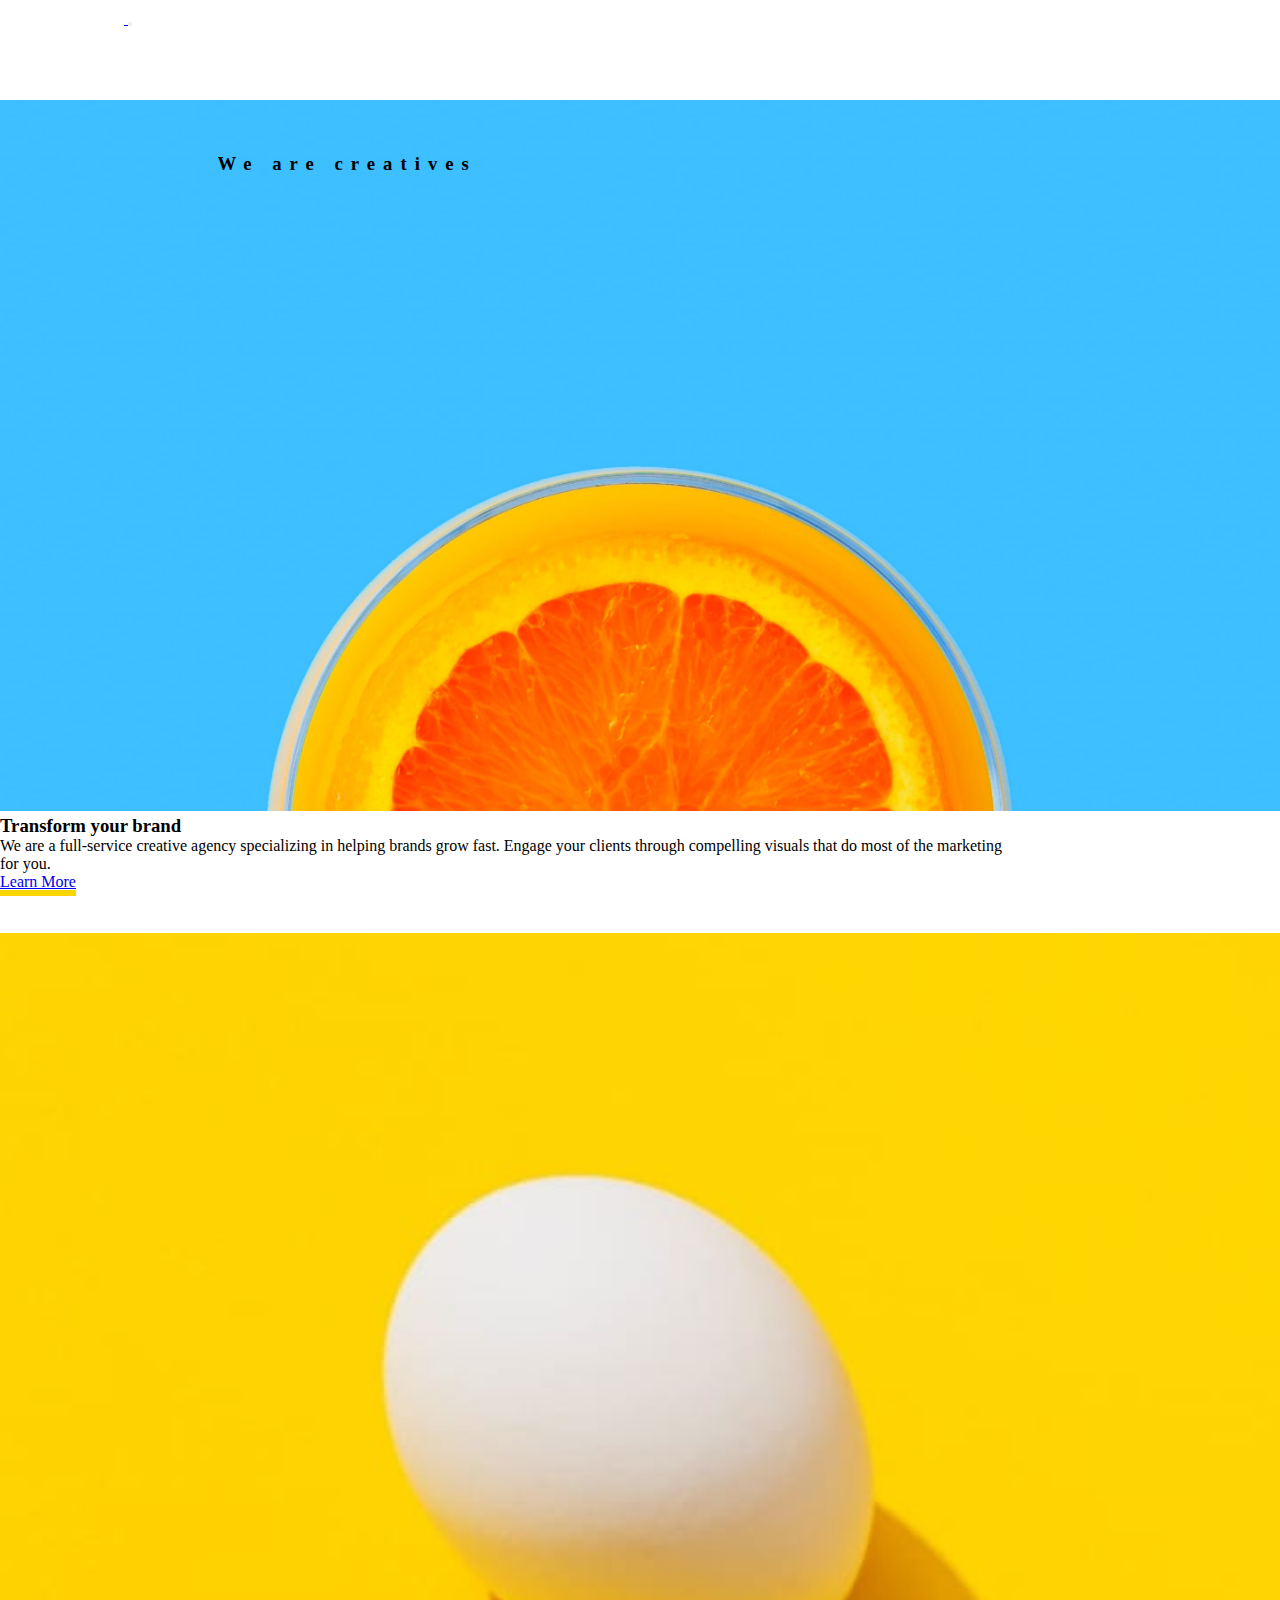
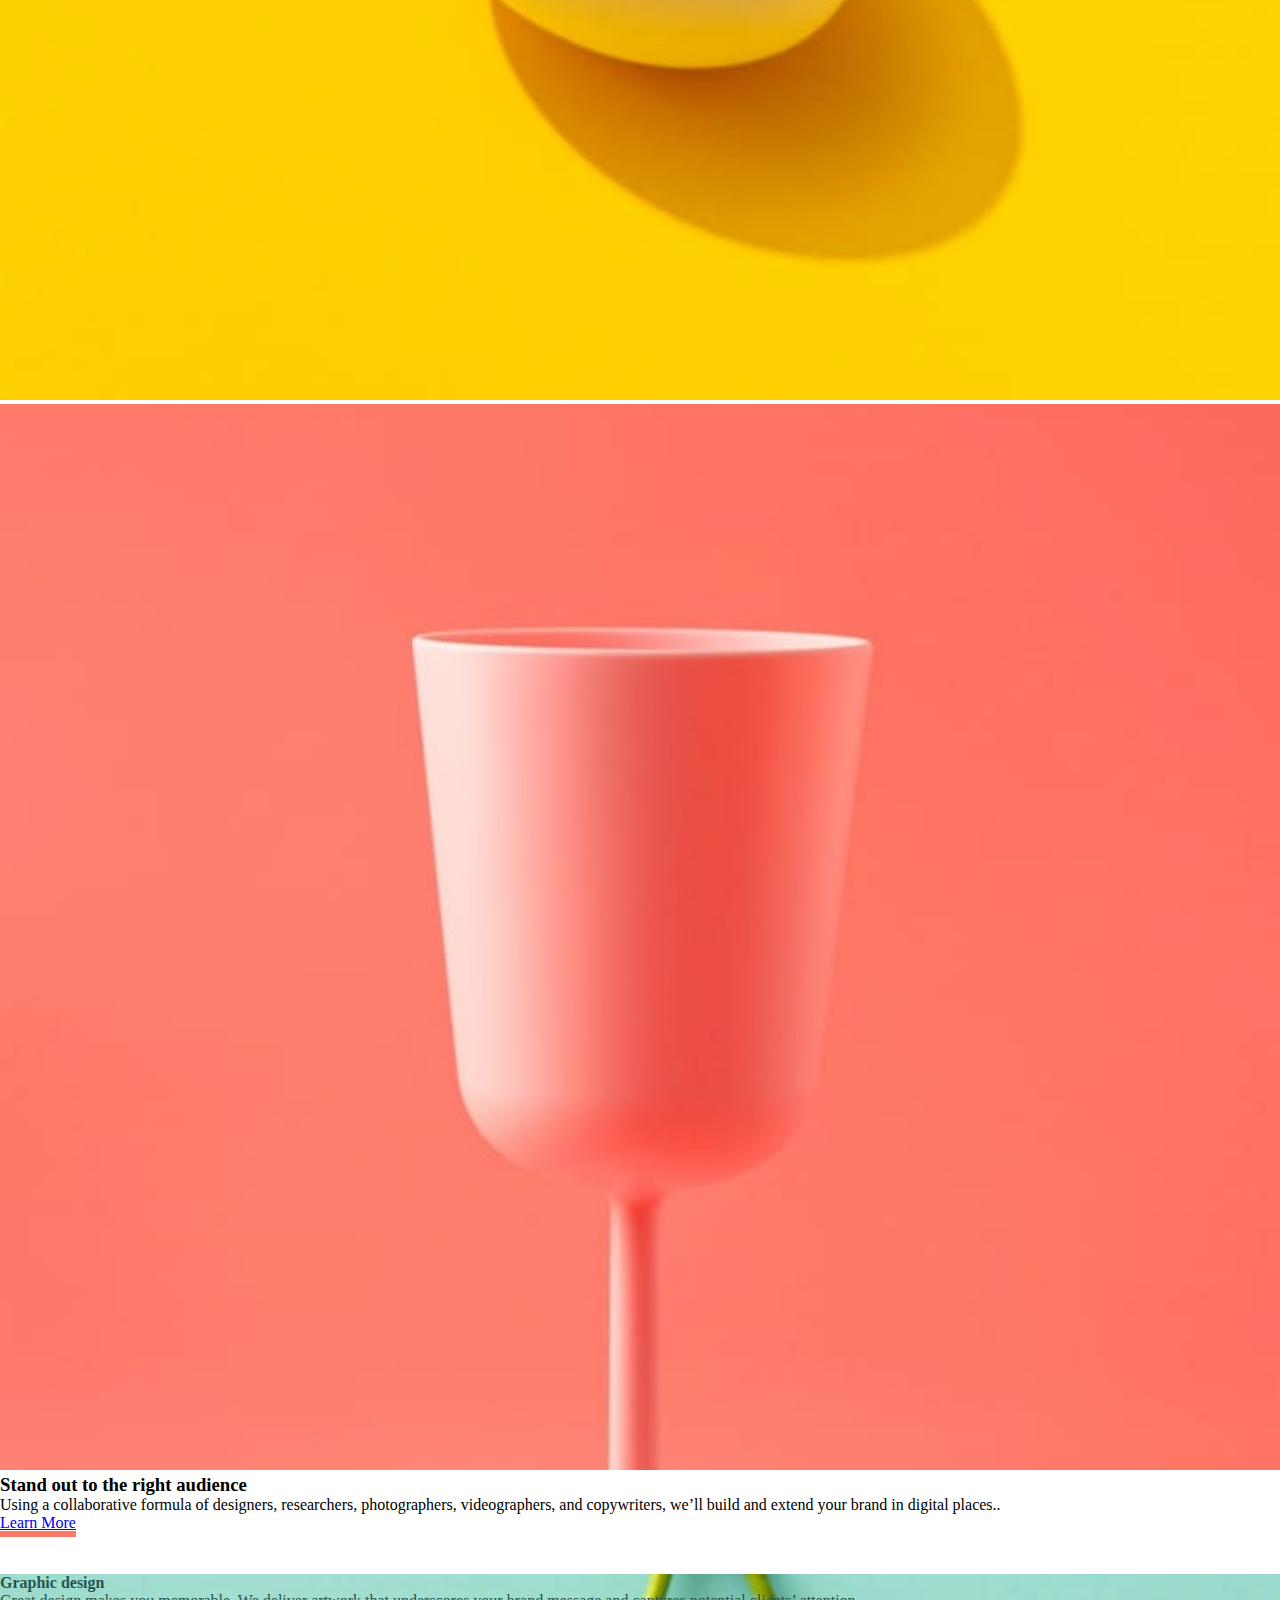
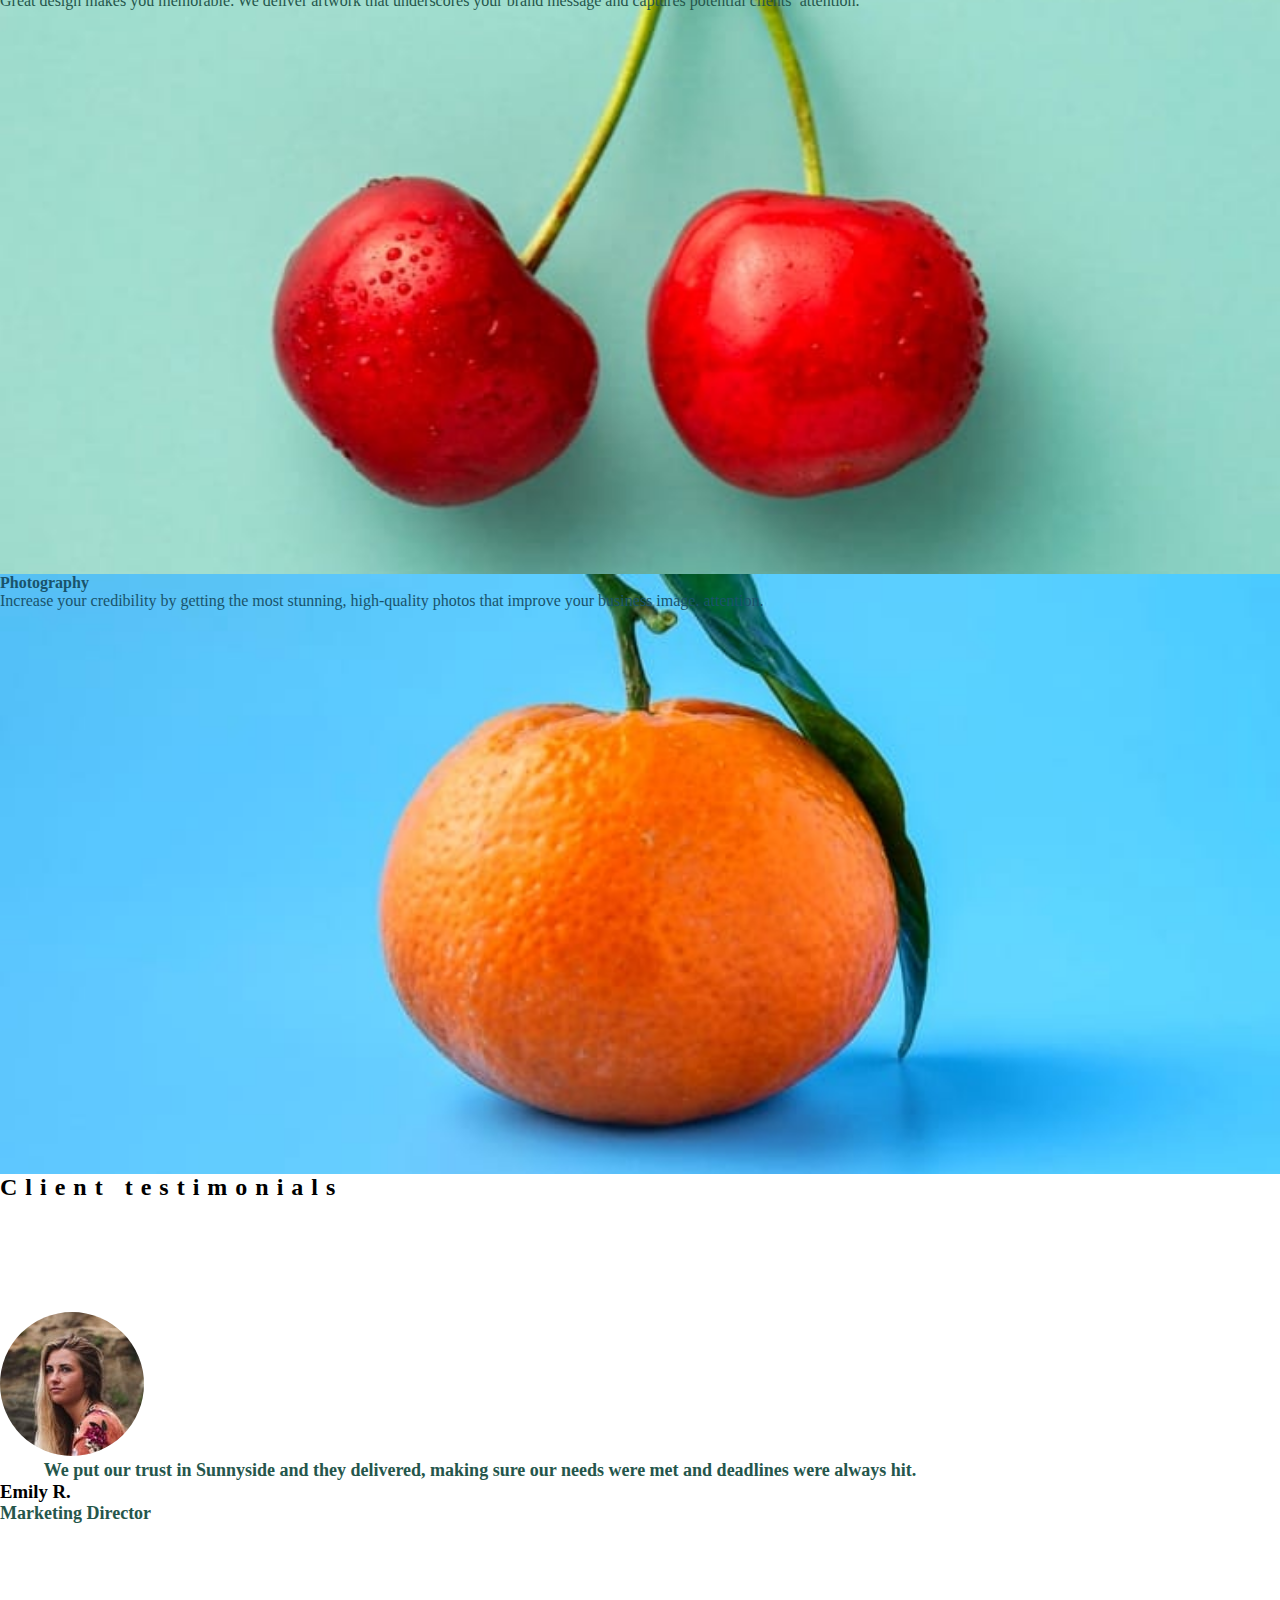
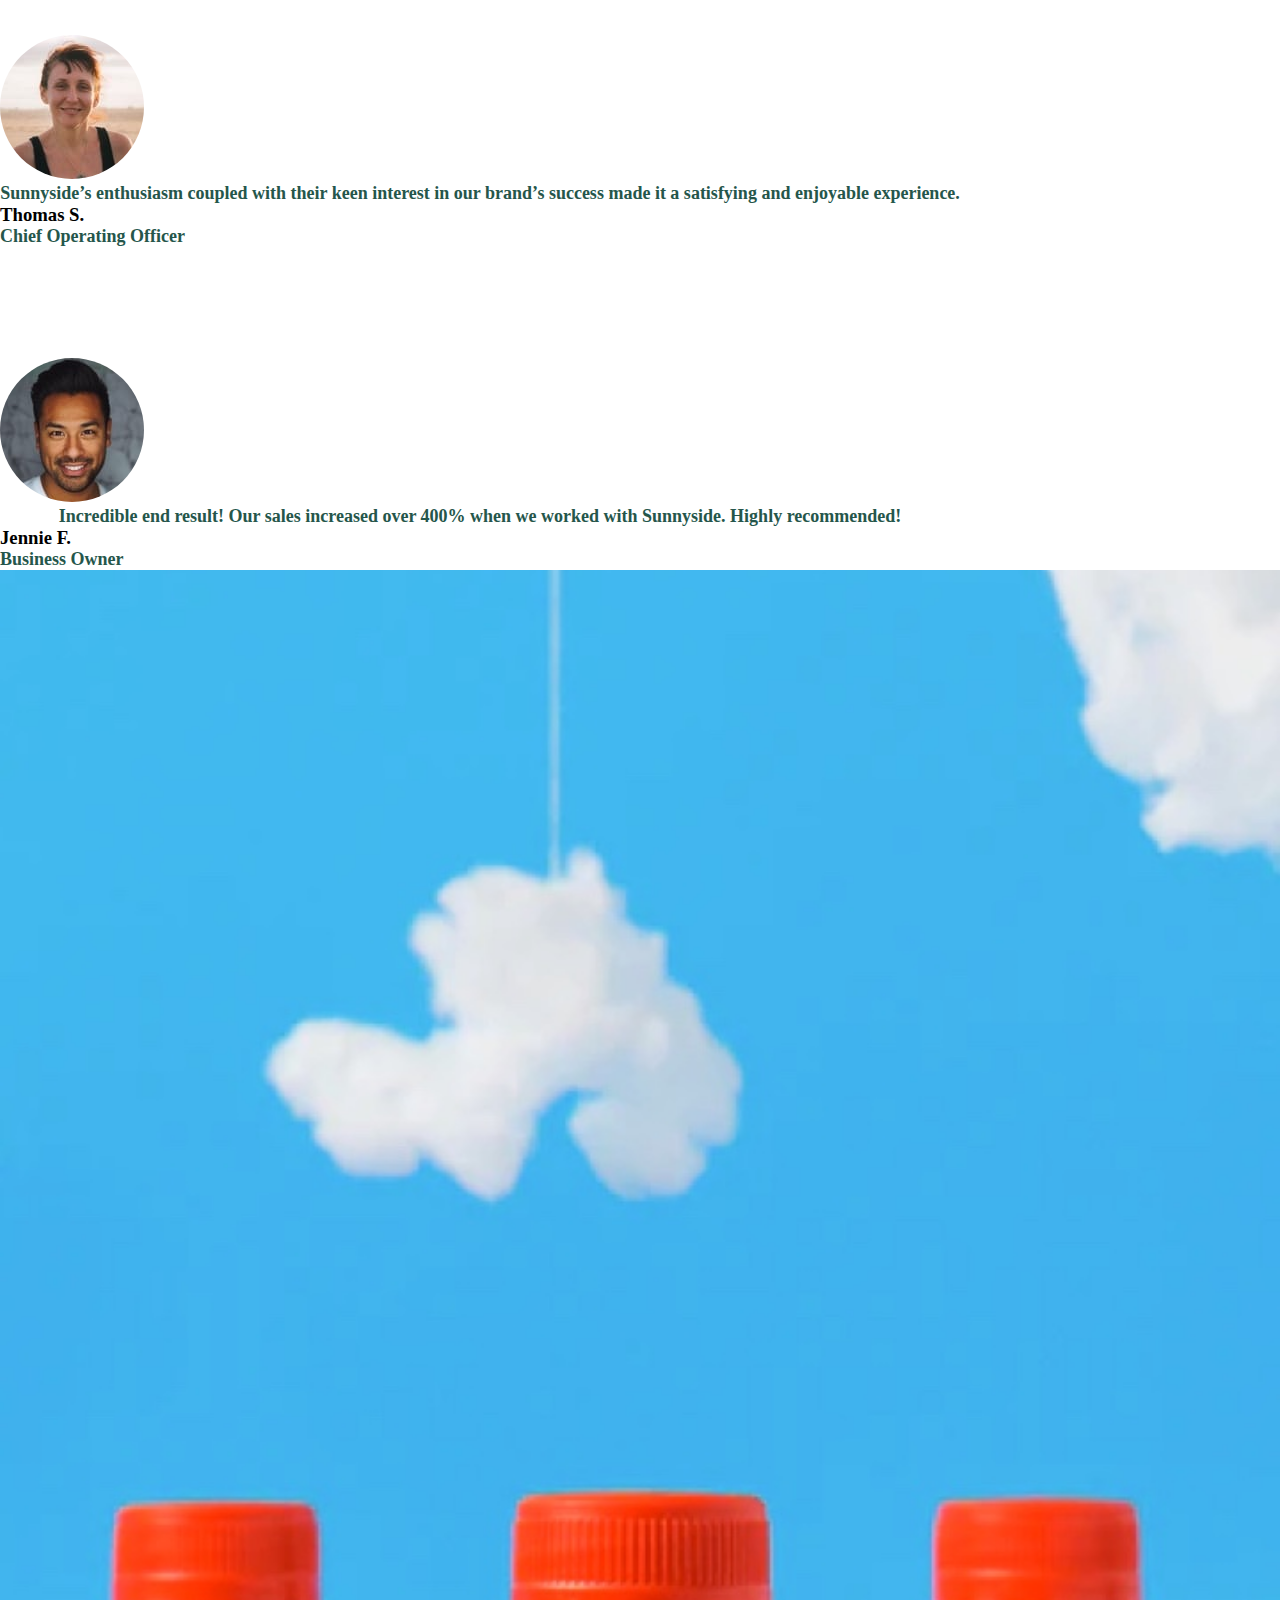
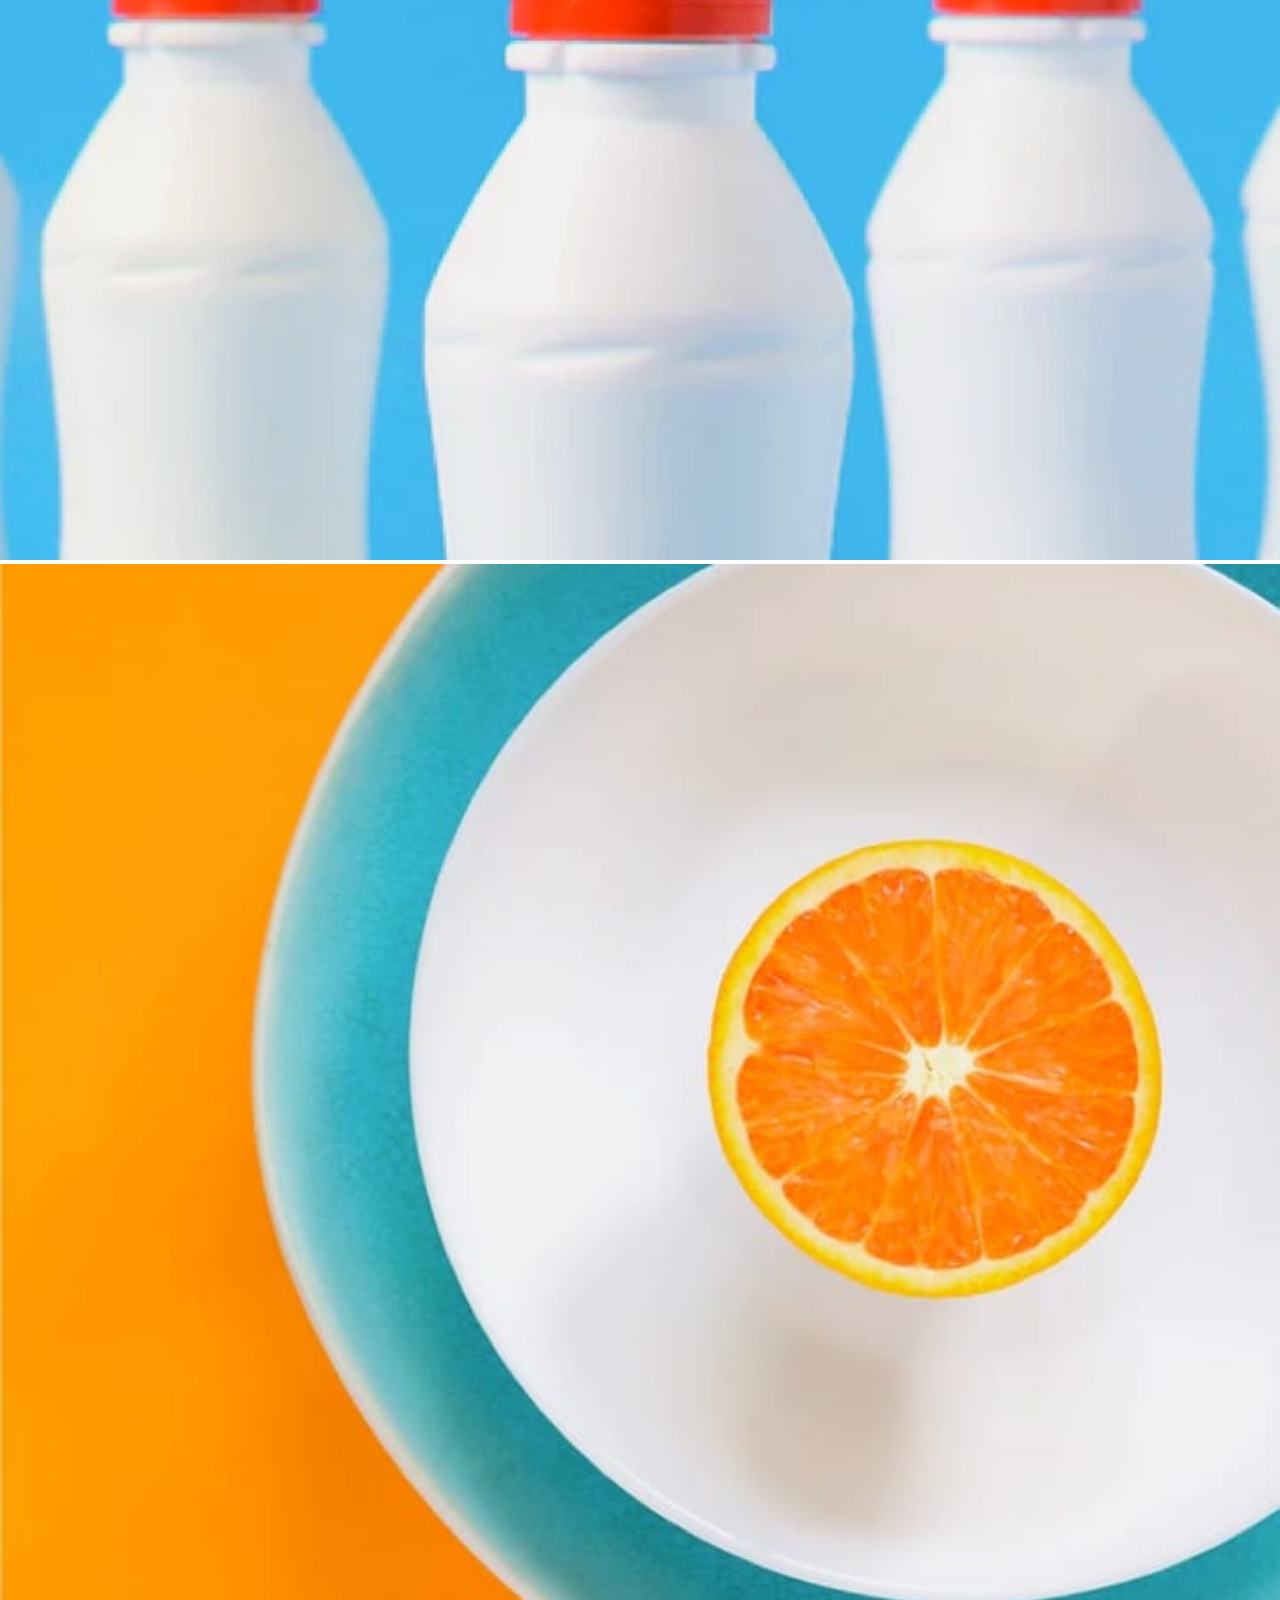
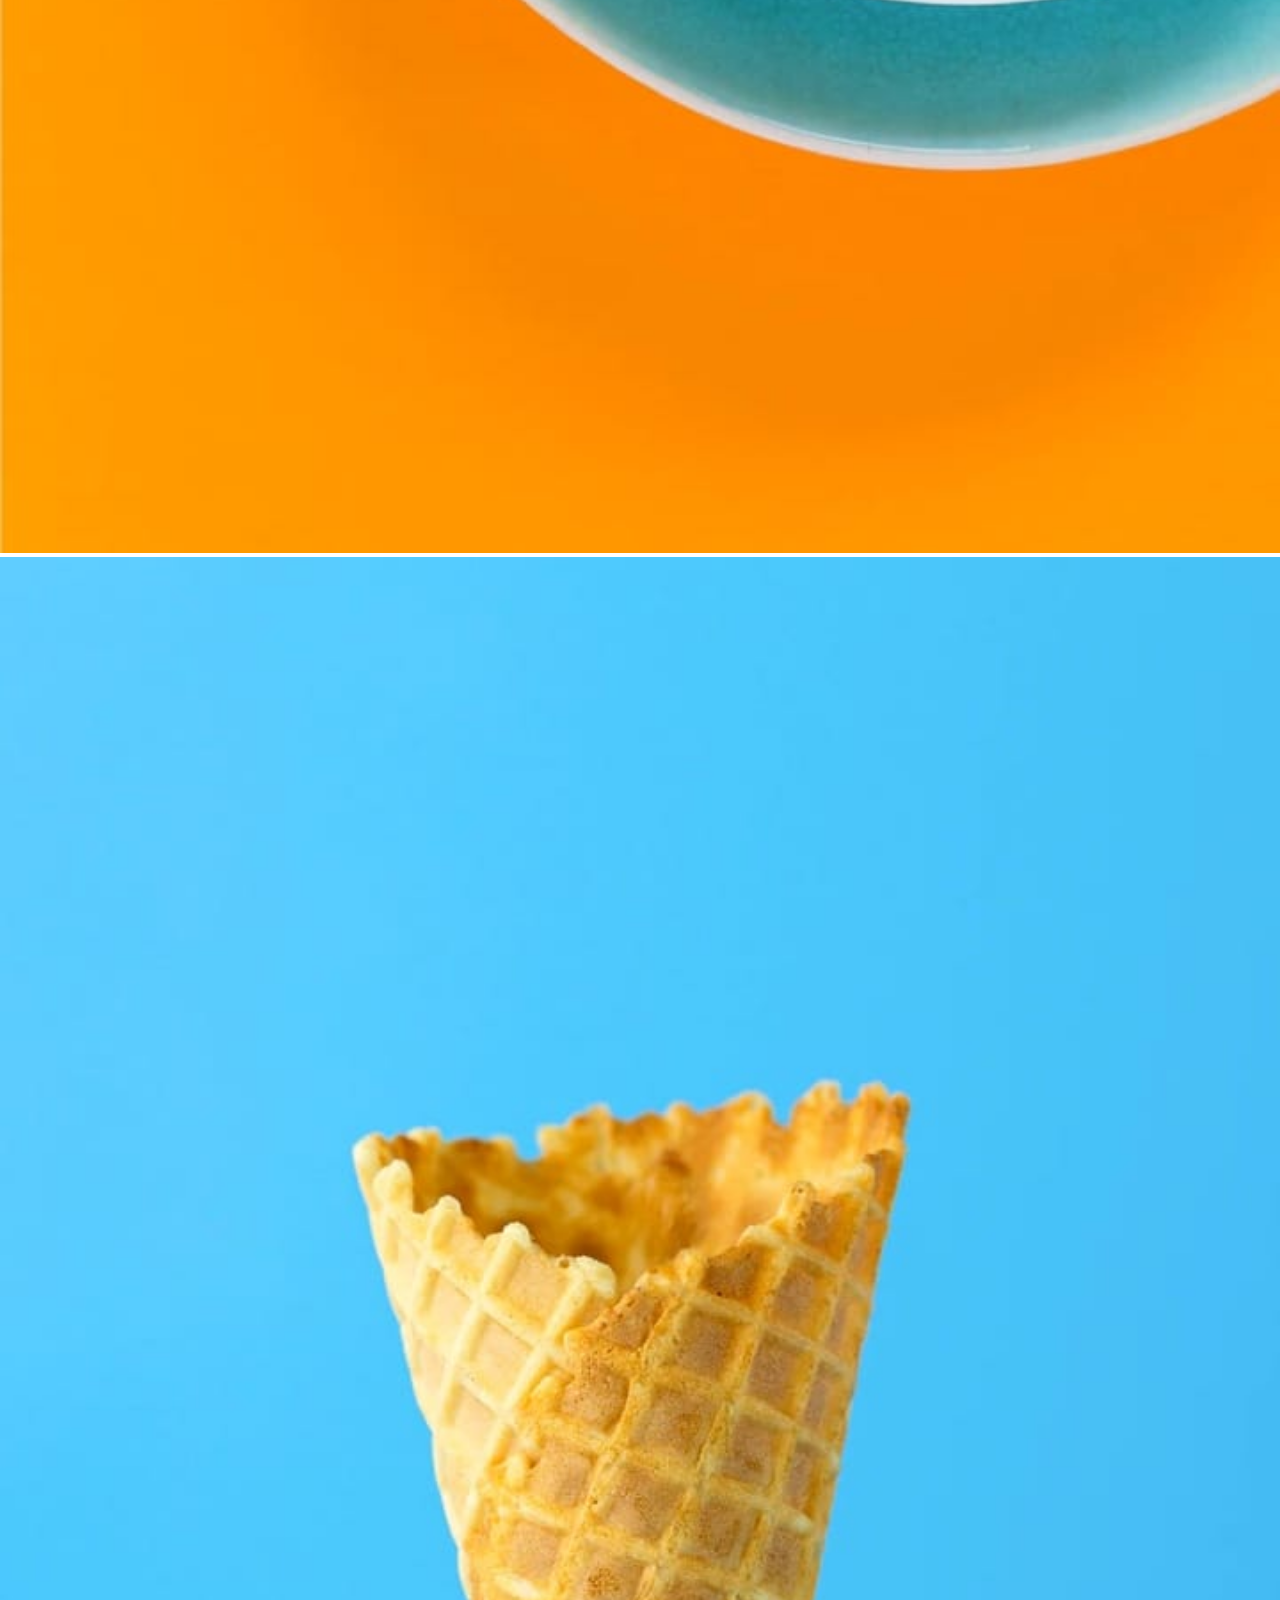
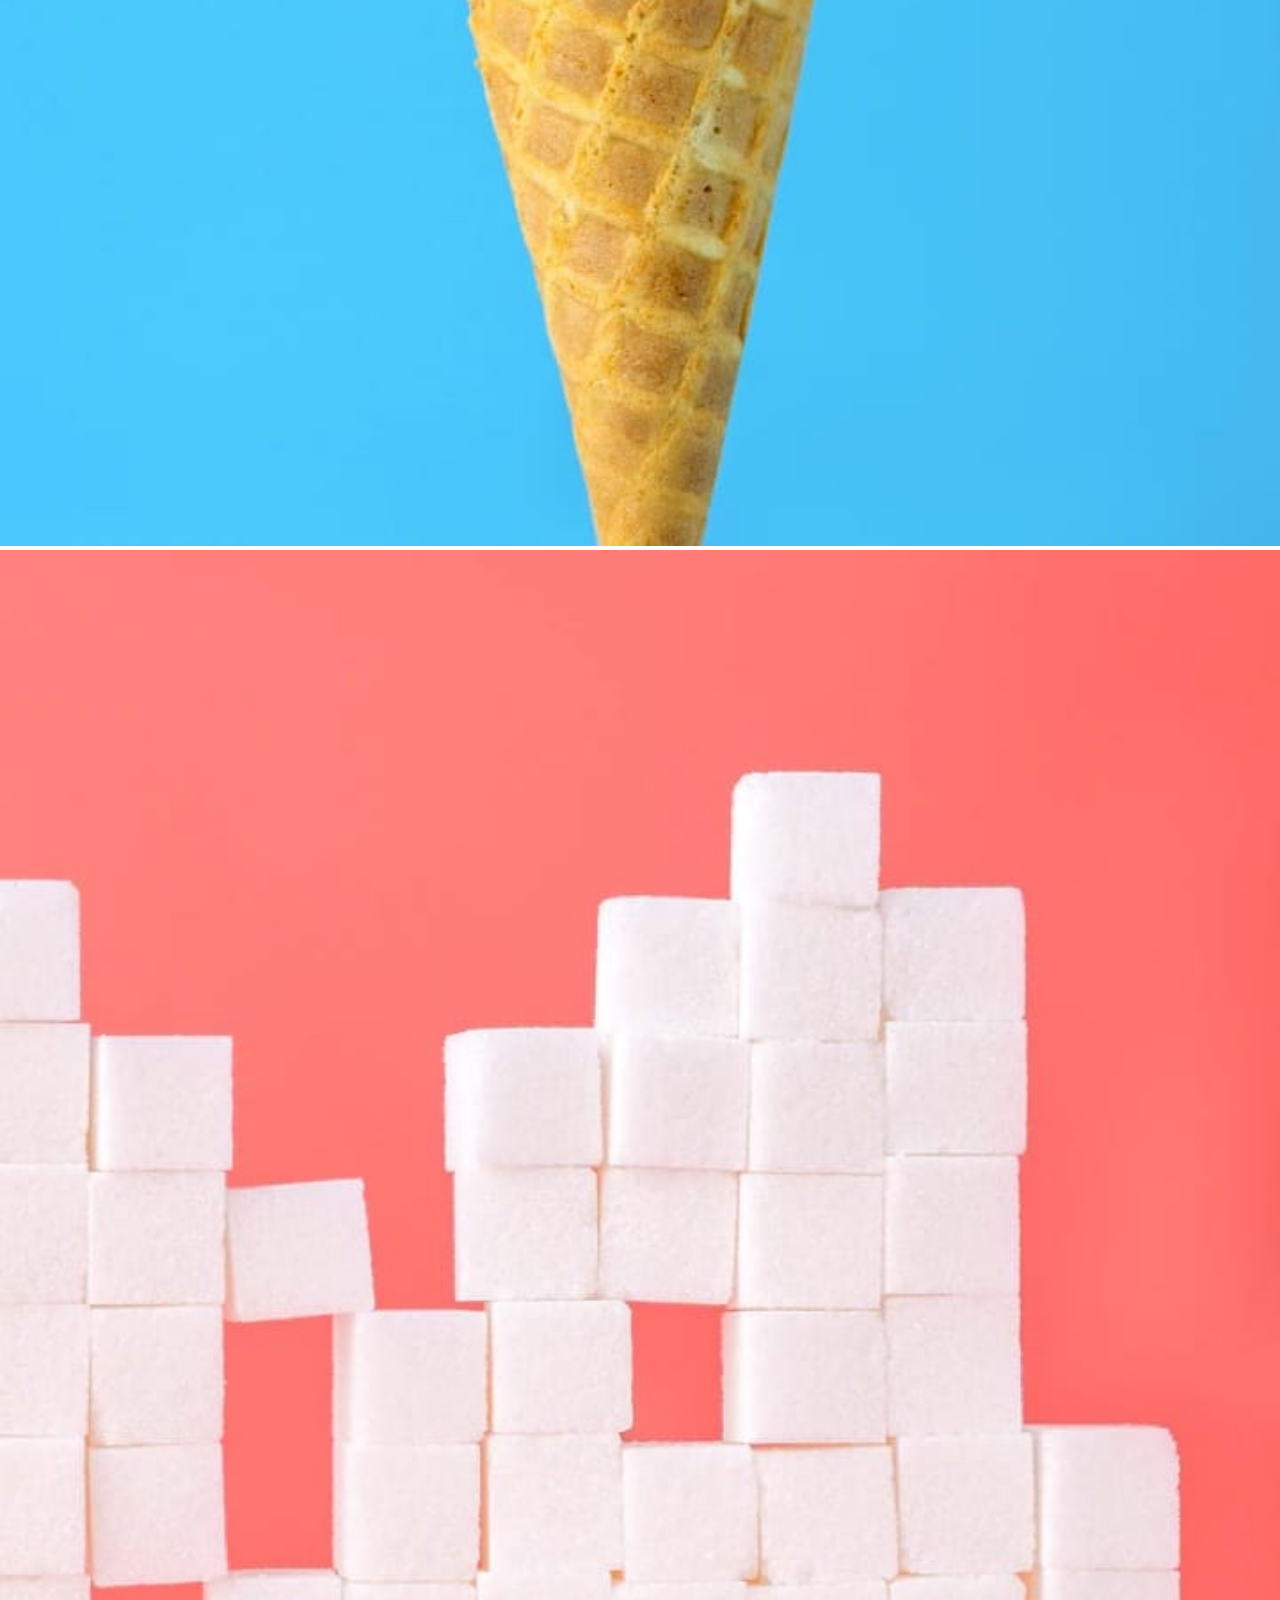
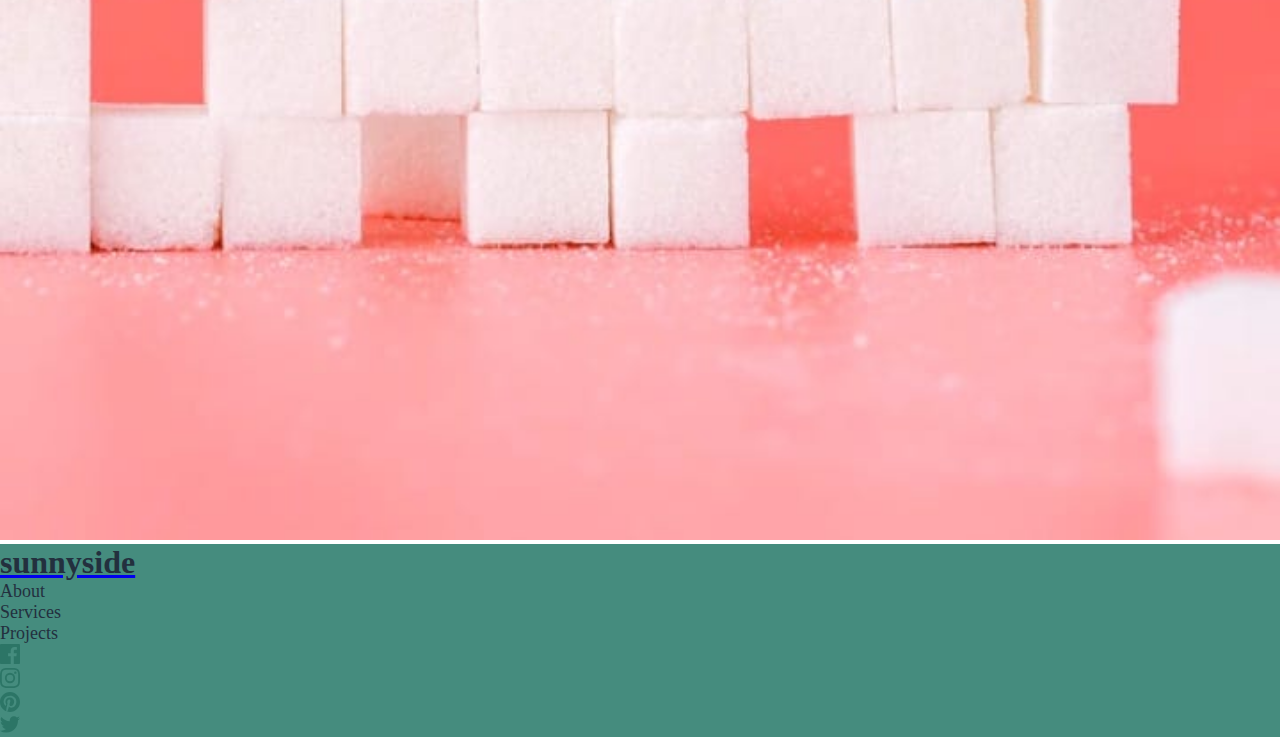
<file: index.html>
<!DOCTYPE html>
<html lang="en">

<head>
  <meta charset="UTF-8" />
  <meta name="viewport" content="width=device-width, initial-scale=1.0" />
  <!-- displays site properly based on user's device -->

  <link rel="icon" type="image/png" sizes="32x32" href="./images/favicon-32x32.png" />
  <link rel="stylesheet" href="./style.css" />
  <link rel="stylesheet" href="https://cdn.jsdelivr.net/npm/bootstrap@4.6.0/dist/css/bootstrap.min.css"
    integrity="sha384-B0vP5xmATw1+K9KRQjQERJvTumQW0nPEzvF6L/Z6nronJ3oUOFUFpCjEUQouq2+l" crossorigin="anonymous" />

  <title>Frontend Mentor | Sunnyside agency landing page</title>
</head>

<body>
  <nav class="navbar navbar-expand-sm position-absolute w-100 navbar-light ">
    <a href="#"> <img src="./images/logo.svg" alt="logo" /> </a>
    <button class="navbar-toggler" type="button" data-toggle="collapse" data-target="#navbar" aria-controls="navbar"
      aria-expanded="false" aria-label="Toggle Navigation">
      <span class="navbar-toggler-icon"></span>
    </button>
    <div class="collapse navbar-collapse" id="navbar">
      <ul class="navbar-nav ml-auto px-5">
        <li class="navbar-item px-3">
          <a href="#about" class="nav-link">About</a>
        </li>
        <li class="navbar-item px-3">
          <a href="#services" class="nav-link">Services</a>
        </li>
        <li class="navbar-item px-3">
          <a href="#" class="nav-link">Projects</a>
        </li>
        <li class="navbar-item px-3">
          <a href="#contact" class="nav-link">Contact</a>
        </li>
      </ul>
    </div>
  </nav>
  <div class="responsive image-header text-center text-white text-uppercase ">
    <img src="./images/desktop/image-header.jpg" class="img-fluid mt-n5 header-bg-image " alt="header image">
    <h3 class="display-3 header  text-center  text-break ">We are creatives</h3>


  </div>
  <div id="about" class="row">
    <div class=" col-lg-6 col-md-6 text-break">
      <div class="container-fluid h-100 d-flex flex-column align-items-center justify-content-center">
        <h3 class=" display-3 w-100 text-align-left font-weight-bold py-3">Transform your brand
        </h3>
        <p class="lead text-align-left text-break text-wrap py-3">We are a full-service creative agency specializing in
          helping brands grow
          fast.
          Engage your
          clients through compelling
          visuals that do most of the marketing for you.</p>
        <div class="w-100 text-align-left transform-link py-3"> <a href="#"
            class=" text-dark font-weight-bold font-size-18 text-uppercase text-decoration-none">Learn
            More</a></div>

      </div>
    </div>
    <div class="col-lg-6 col-md-6">
      <img class="img-fluid" src="./images/desktop/image-transform.jpg" alt="image-transform">
    </div>

  </div>
  <div class="row">
    <div class="col-lg-6 col-md-6">
      <img class="img-fluid" src="./images/desktop/image-stand-out.jpg" alt="image-transform">
    </div>
    <div class=" col-lg-6 col-md-6 text-break">
      <div class="container-fluid h-100 d-flex flex-column align-items-center justify-content-center ">
        <h3 class="display-3 w-100   font-weight-bold py-3">Stand out to the right audience
        </h3>
        <p class="lead text-align-left text-break text-wrap py-3">Using a collaborative formula of designers,
          researchers,
          photographers, videographers, and copywriters, we’ll build and
          extend your brand in digital places..</p>
        <div class="w-100 text-align-left stand-out-link py-3"> <a href="#"
            class=" text-dark font-weight-bold font-size-18 text-uppercase text-decoration-none text-sm-center">Learn
            More</a></div>

      </div>
    </div>

  </div>
  <div id="services" class="row">
    <div class="col-lg-6 col-md-6 graphic-design align-text-bottom ">
      <div class="text-center container-fluid  h-100 d-flex flex-column justify-content-end ">
        <h4 class="display-4">Graphic design</h4>
        <p class="lead">Great design makes you memorable. We deliver artwork that underscores your brand message and
          captures potential clients’
          attention.</p>
      </div>
    </div>

    <div class="col-lg-6 col-md-6 photography">
      <div class="text-center container-fluid h-100 d-flex flex-column justify-content-end">
        <h4 class="display-4">Photography</h4>
        <p class="lead">Increase your credibility by getting the most stunning, high-quality photos that improve your
          business image.
          attention.</p>
      </div>
    </div>
  </div>

  <div class="row testimonials position-relative">
    <h2 class="text-muted position-absolute client-testimonails text-uppercase w-100 text-center">Client testimonials
    </h2>
    <div class="col-lg-4 col-md-4 py-5 d-flex flex-column align-items-center justify-content-center "><img
        src="./images/image-emily.jpg" alt="Emily" class="rounded py-5 ">
      <p class="lead text-break testimonials-text py-5">We put our trust in Sunnyside and they delivered, making
        sure
        our
        needs were met and
        deadlines
        were always hit.</p>
      <h3 class="font-weight-bold">Emily R.
      </h3>
      <p class="text-muted">Marketing Director
      </p>
    </div>
    <div class="col-lg-4 col-md-4 py-5 d-flex flex-column align-items-center justify-content-center"><img
        src="./images/image-jennie.jpg" alt="Jennie" class="rounded py-5">
      <p class="lead text-break testimonials-text py-5">Sunnyside’s enthusiasm coupled with their keen interest in our
        brand’s success made it
        a
        satisfying and enjoyable
        experience.</p>
      <h3 class="font-weight-bold">Thomas S.
      </h3>
      <p class="text-muted">Chief Operating Officer
      </p>
    </div>
    <div class="col-lg-4 col-md-4 py-5 d-flex flex-column align-items-center justify-content-center py-5"><img
        src="./images/image-thomas.jpg" alt="Thomas" class="rounded py-5">
      <p class="lead text-break testimonials-text py-5">Incredible end result! Our sales increased over 400% when we
        worked
        with Sunnyside.
        Highly
        recommended!</p>
      <h3 class="font-weight-bold">Jennie F.
      </h3>
      <p class="text-muted">Business Owner
      </p>
    </div>
  </div>
  <div class="row">
    <div class="col-lg-3 col-md-3 col-sm-6 col-6 "><img class="img-fluid "
        src="./images/desktop/image-gallery-milkbottles.jpg" alt="Milk Bottles"></div>
    <div class="col-lg-3 col-md-3 col-sm-6  col-6 "><img class="img-fluid "
        src="./images/desktop/image-gallery-orange.jpg" alt="Orange">
    </div>
    <div class="col-lg-3 col-md-3 col-sm-6 col-6 "><img class="img-fluid " src="./images/desktop/image-gallery-cone.jpg"
        alt="Cone">
    </div>
    <div class="col-lg-3 col-md-3 col-sm-6  col-6"><img class="img-fluid "
        src="./images/desktop/image-gallery-sugarcubes.jpg" alt="">
    </div>
  </div>
  <footer>
    <div class="row align-items-center justify-content-center text-center py-5">
      <div>
        <!-- <img class="py-3 sunnyside " src="./images/logo.svg " alt="logo"> -->
        <a href="#" class="text-decoration-none">
          <h1 class="sunny font-weight-bold text">sunnyside</h1>
        </a>
        <div class="row py-3">
          <ul class="d-flex list">
            <li class="px-4"><a href="#about">About</a></li>
            <li class="px-4"><a href="#services">Services</a></li>
            <li class="px-4"><a href="#">Projects</a></li>
          </ul>
        </div>
        <div id="contact" class="row py-3 d-flex align-items-center justify-content-center">
          <ul class="d-flex align-items-center justify-content-center">
            <li class="px-2"><a href="#"><img src="./images/icon-facebook.svg" alt="icon-facebook"></a></li>
            <li class="px-2"><a href="#"><img src="./images/icon-instagram.svg" alt="icon-instagram"></a></li>
            <li class="px-2"><a href="#"><img src="./images/icon-pinterest.svg" alt="icon-pinterest"></a></li>
            <li class="px-2"><a href="#"><img src="./images/icon-twitter.svg" alt="icon-twitter"></a></li>
          </ul>
        </div>
      </div>
    </div>
  </footer>

  <script src="https://cdn.jsdelivr.net/npm/bootstrap@4.6.0/dist/js/bootstrap.bundle.min.js"
    integrity="sha384-Piv4xVNRyMGpqkS2by6br4gNJ7DXjqk09RmUpJ8jgGtD7zP9yug3goQfGII0yAns"
    crossorigin="anonymous"></script>
  <script src="https://code.jquery.com/jquery-3.5.1.slim.min.js"
    integrity="sha384-DfXdz2htPH0lsSSs5nCTpuj/zy4C+OGpamoFVy38MVBnE+IbbVYUew+OrCXaRkfj"
    crossorigin="anonymous"></script>
  <script src="https://cdn.jsdelivr.net/npm/popper.js@1.16.1/dist/umd/popper.min.js"
    integrity="sha384-9/reFTGAW83EW2RDu2S0VKaIzap3H66lZH81PoYlFhbGU+6BZp6G7niu735Sk7lN"
    crossorigin="anonymous"></script>
  <script src="https://cdn.jsdelivr.net/npm/bootstrap@4.6.0/dist/js/bootstrap.min.js"
    integrity="sha384-+YQ4JLhjyBLPDQt//I+STsc9iw4uQqACwlvpslubQzn4u2UU2UFM80nGisd026JF"
    crossorigin="anonymous"></script>
</body>

</html>
</file>
<file: style.css>
@import url(https://fonts.google.com/specimen/Barlow);
@import url(https://fonts.google.com/specimen/Fraunces);
* {
  overflow-x: hidden;
  box-sizing: border-box;
  margin: 0;
  padding: 0;
  font-family: "Barlow";
}


.collapse ul li a {
  color: white !important;
  z-index: 1;
}
.navbar-toggler .navbar-toggler-icon {
  border-color: rgb(255, 102, 203) !important;
}
#navbar .navbar-nav li a:hover {
  border-radius: 25px;
  background-color: white;
  color: black !important;
  text-transform: uppercase;
  font-weight: bolder;
  transition-delay: 0.1s;
}
.show {
  margin: 0 auto;
  text-align: center;

  background-color: white;
  margin-top: 8px;
  padding: 17px;
  z-index: 11;
}
.show .navbar-nav li a {
  color: grey !important;
}
.show .navbar-nav li a:hover {
  width: 150px;
  background-color: hsl(51, 100%, 49%) !important;
  margin: 0% auto;
  border-radius: 25px;
  color: black;
  text-transform: uppercase;
  font-weight: bolder;
}
.header {
  position: absolute;
  inset: 17%;
  letter-spacing: 8px;
  font-family: "Fraunces";
  font-weight: 900;
}

.svg {
   position: absolute;
   top: 15%;
}
.container-fluid {
  width: 79% !important;
}

/* Links */
.transform-link,.stand-out-link {
  height: 60px;
  font-family: "Fraunces";
}
.transform-link a{
  height: 100%;
  overflow-y: hidden;
  
  
  border-bottom: hsl(51, 100%, 49%) solid 6px;
}

.stand-out-link a{
  height: 100%;
  overflow-y: hidden;
  border-bottom: hsl(7, 99%, 70%)solid 6px;
}


.col-lg-6,.col-md-6,.col-lg-4,.col-lg-3 {
  padding: 0% !important;
  
}
 .img-fluid {
   width: 100%;
 }

 .display-4 {
    font-family: "Barlow" !important;
   font-weight: 900 !important;
 }
 .graphic-design {
  color: hsl(167, 40%, 24%) !important;
   height: 600px;
   max-height: 600px;
   background: url(./images/desktop/image-graphic-design.jpg);
   background-size: cover;
}
.photography {
  color: hsl(198, 62%, 26%);
  height: 600px;
   max-height: 600px;
   background: url(./images/desktop/image-photography.jpg);
   background-size: cover;
}

.client-testimonails {
  letter-spacing: 8px;
  top: 85px;
}
.col-lg-4,.col-md-4 {
  margin-top: 111px;
}
.col-lg-4 p {
  font-size: 18px;
  font-weight: 600;
  color: hsl(167, 40%, 24%);
}
.testimonials img {
 
  border-radius: 50% !important;
}
.testimonials-text {
  text-align: center;
  width: 75%;
}

footer {
  background-color: hsl(168, 34%, 41%);
}
.sunny {
  font-family: 'Fraunces' !important;
 
  color: hsl(212, 27%, 19%) !important;
}
.list li a {
  text-decoration: none;
  color: hsl(212, 27%, 19%);
  font-size: 18px;
}
@media only screen and (max-width: 1000px) {
.container-fluid {
  width: 100% !important;
}  
}
@media only screen and (max-width:767px) {
 
   .col-md-4 p {
     padding-top: 0rem !important;
     padding-bottom: 0rem !important;

   }
  .testimonials div:nth-child(2){
        padding-bottom: 0rem !important;

  }
  .testimonials div:nth-child(3),.testimonials div:nth-child(4){
    margin-top: 0px ;
    padding-top: 0rem !important;
    padding-bottom: 0rem !important;
  }
  
}

@media only screen and (max-width:575px){
  .image-header {
    height: 100vh;
  }
  .header-bg-image {
    height: 100% !important;
  }
.col-lg-6{
  text-align: center;
}
.graphic-design,.photography {
  background-position: center;
}
}
@media only screen and (max-width:265px){
.list .px-4 {
  padding: 0px 10px 0 10px !important;
}
}
</file>
